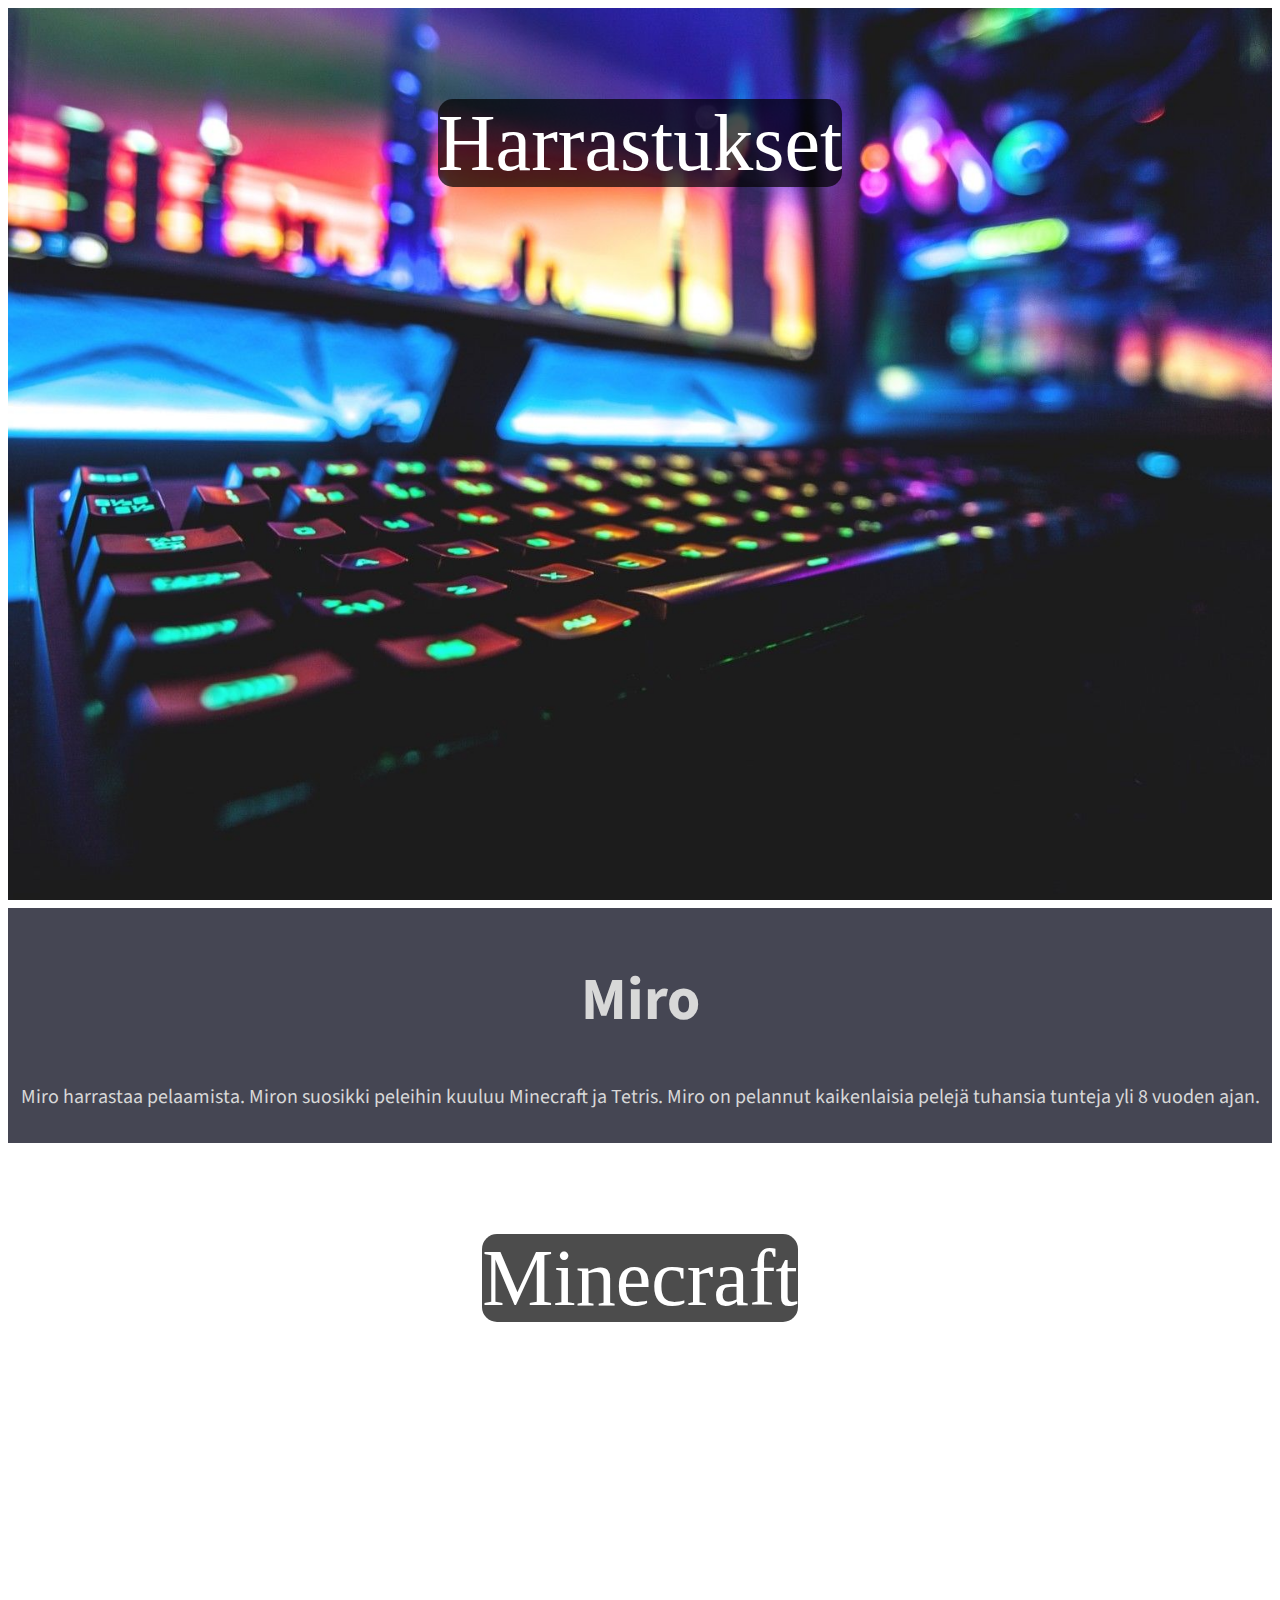
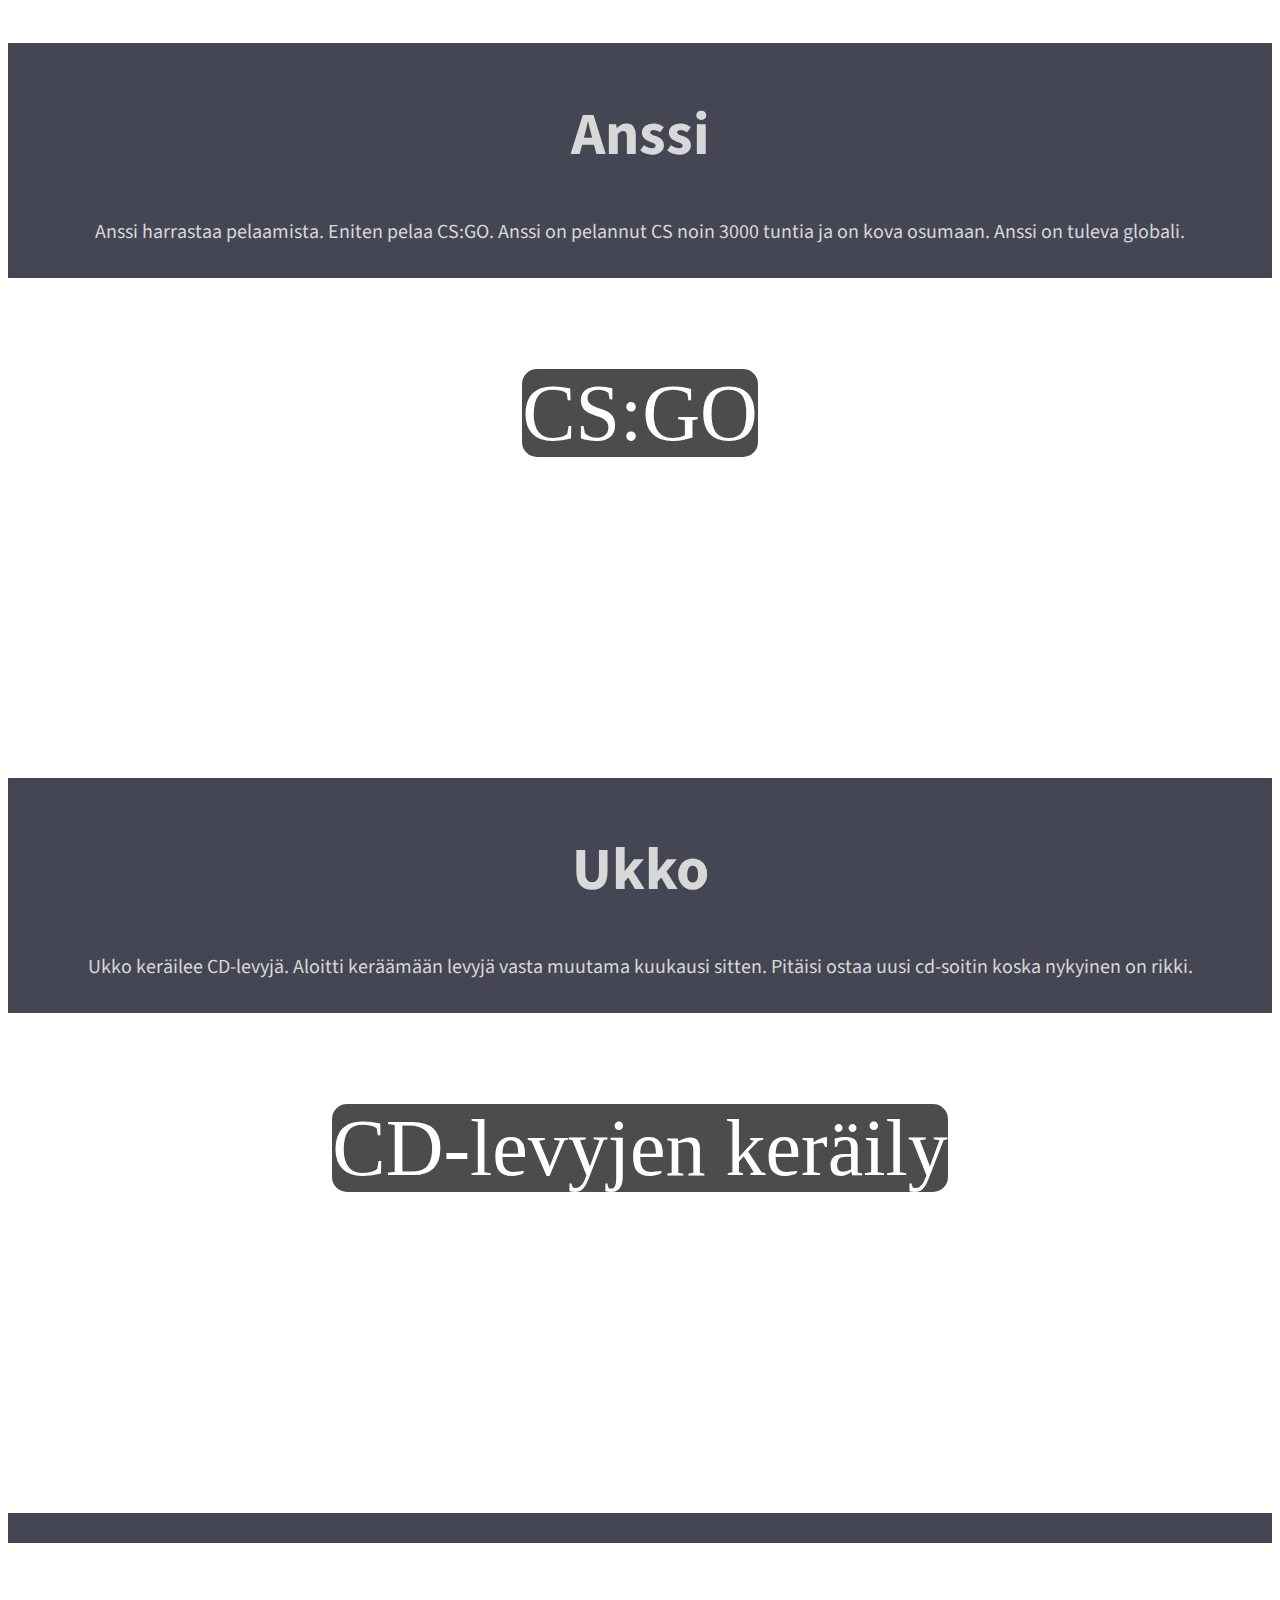
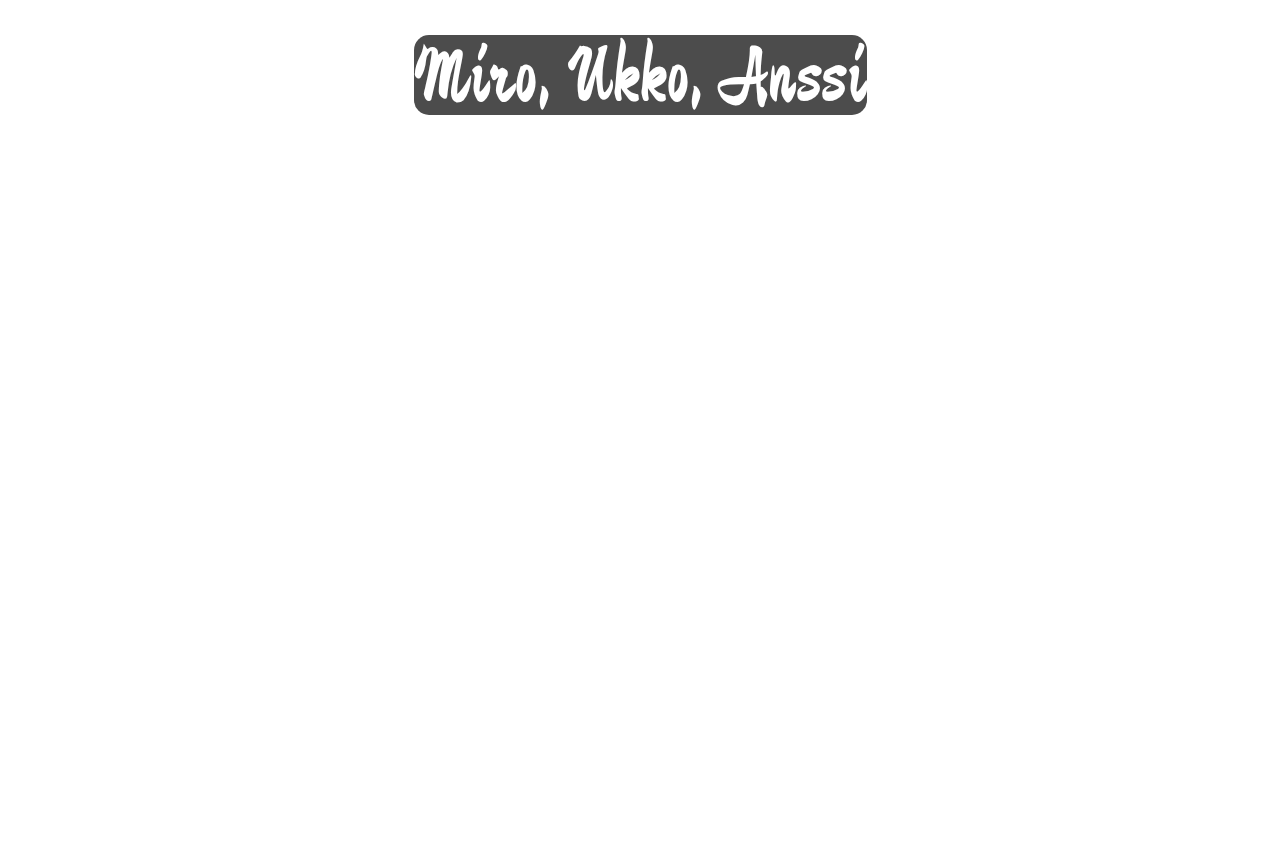
<file: index.html>
<!DOCTYPE html>
<html lang="en">
<head>
  <meta charset="UTF-8">
  <meta name="viewport" content="width=device-width, initial-scale=1.0">
  <meta http-equiv="X-UA-Compatible" content="ie=edge">
  <title>Harrastukset</title>
  <link rel="stylesheet" href="style.css">
  <style>
    @import url('https://fonts.googleapis.com/css?family=Source+Sans+Pro&display=swap');
  </style>
</head>
<body>
  <div class="pimg1">
    <div class="ptext">
      <span class="border">
        Harrastukset
      </span>
    </div>
  </div>

  <section class="section section-light">
    <h1>Miro</h1>
    <p>
      Miro harrastaa pelaamista. Miron suosikki peleihin kuuluu Minecraft ja Tetris. Miro on pelannut kaikenlaisia pelejä tuhansia tunteja yli 8 vuoden ajan.
    </p>
  </section>

  <div class="pimg2">
    <div class="ptext">
      <span class="border">
         Minecraft
      </span>
    </div>
  </div>

  <section class="section section-dark">
    <h1>Anssi</h1>
    <p>
      Anssi harrastaa pelaamista. Eniten pelaa CS:GO. Anssi on pelannut CS noin 3000 tuntia ja on kova osumaan. Anssi on tuleva globali.
    </p>
  </section>

  <div class="pimg3">
    <div class="ptext">
      <span class="border">
          CS:GO
      </span>
    </div>
  </div>

  <section class="section section-dark">
    <h1>Ukko</h1>
    <p>
      Ukko keräilee CD-levyjä. Aloitti keräämään levyjä vasta muutama kuukausi sitten. Pitäisi ostaa uusi cd-soitin koska nykyinen on rikki.
    </p>
  </section>

  <div class="pimg4">
    <div class="ptext">
      <span class="border">
          CD-levyjen keräily
      </span>
    </div>
  </div>
  <section class="section section-dark" style="height: 20px">
    <p>  </p> <!-- Tyhjää elementti jotta <section> näkyisi sivulla -->
  </section>
  <div class="pimg1">
    <div class="ptext">
      <span class="border" style="font-family: 'Zhi Mang Xing';">
          Miro, Ukko, Anssi
      </span>
    </div>
  </div>

</body>
</html>
</file>
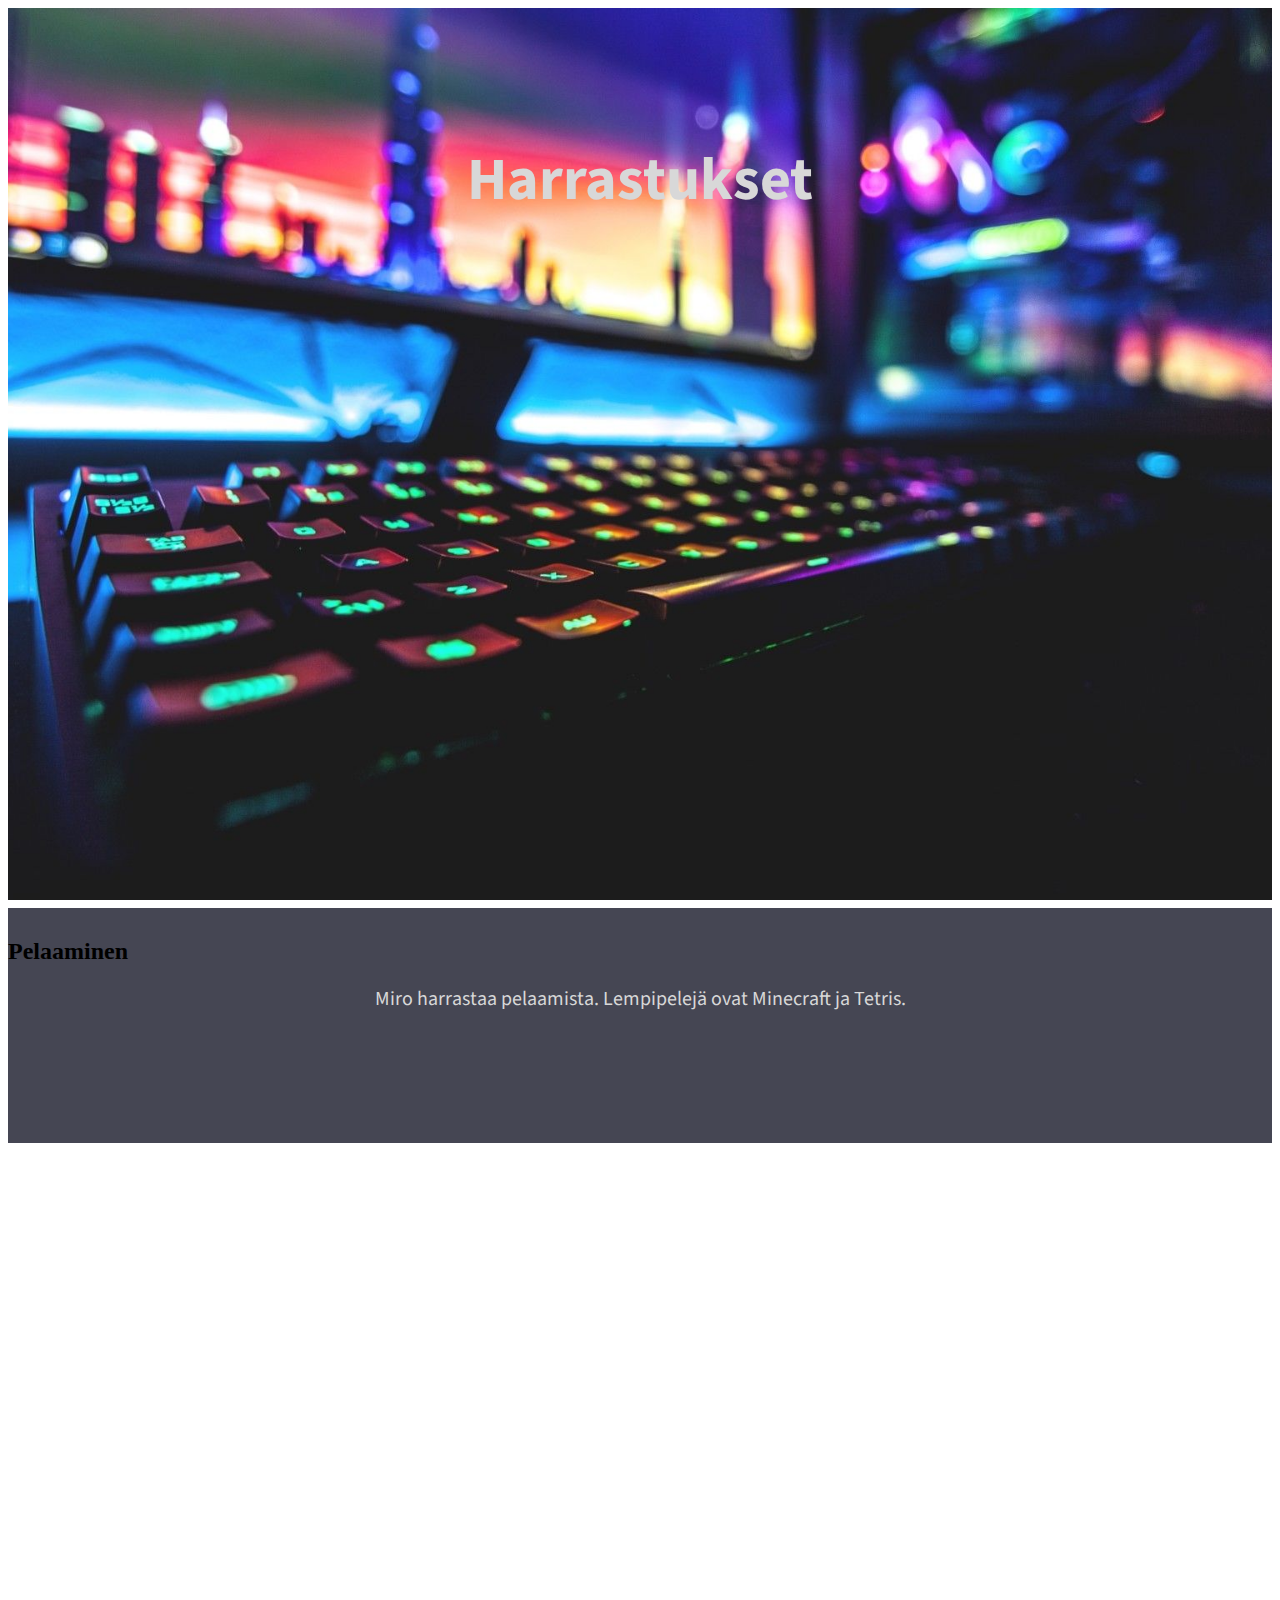
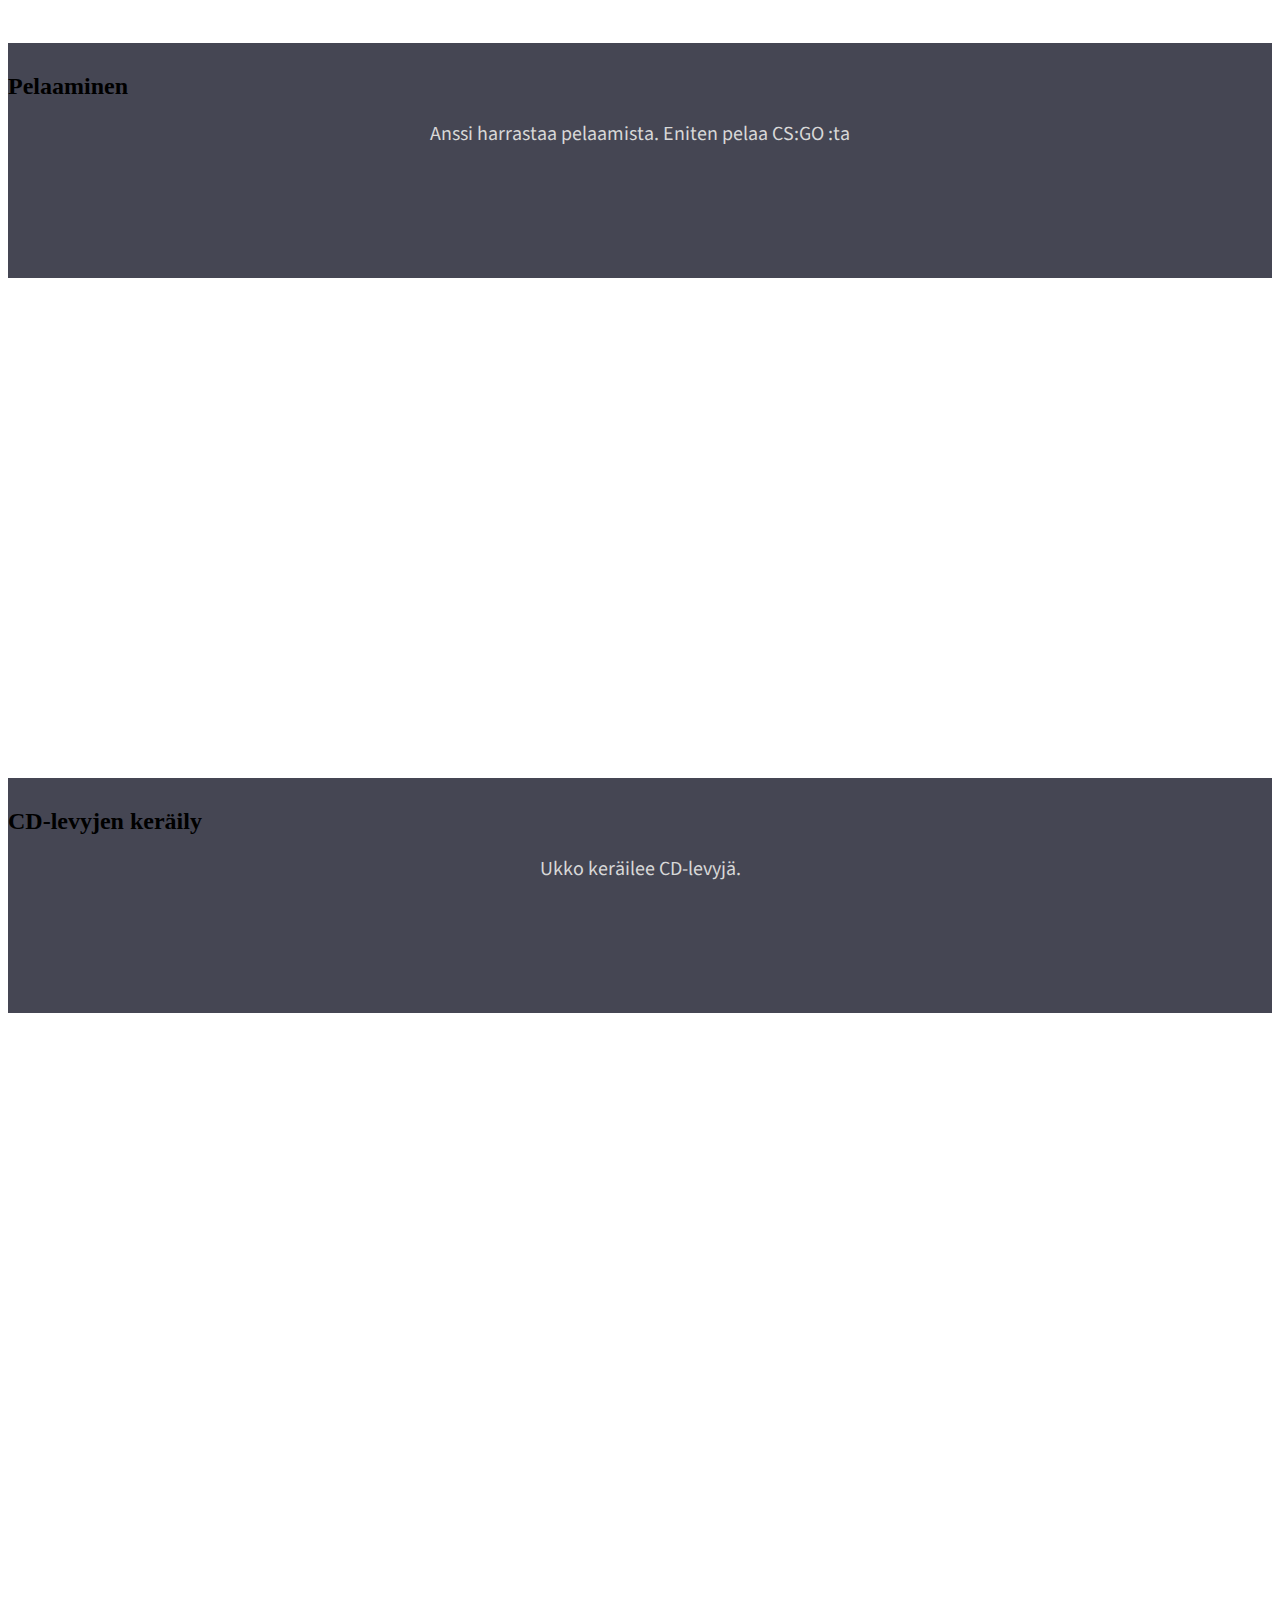
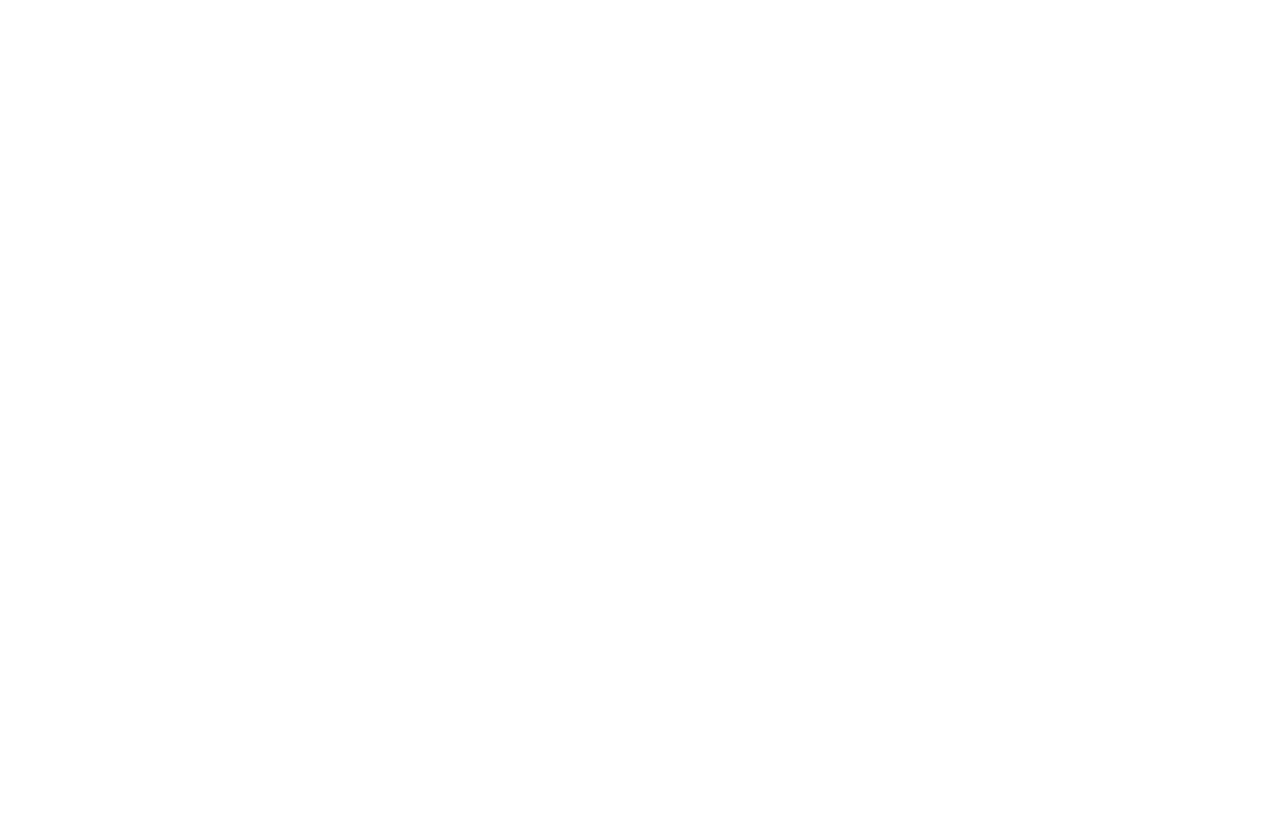
<file: projekti3.html>
<!DOCTYPE html>
<html lang="en">
<head>
  <meta charset="UTF-8">
  <meta name="viewport" content="width=device-width, initial-scale=1.0">
  <meta http-equiv="X-UA-Compatible" content="ie=edge">
  <title> Harrastukset </title>
  <link rel="stylesheet" href="style.css">
</head>
<body>
  <div class="pimg1">
    <div class="ptext">
      <span class="border">
        <h1> Harrastukset </h1>
      </span>
    </div>
  </div>

  <section class="section section-light">
    <h2>Pelaaminen</h2>
    <p>
      Miro harrastaa pelaamista. Lempipelejä ovat Minecraft ja Tetris.
    </p>
  </section>

  <div class="pimg2">
    <div class="ptext">
      <span class="border trans">
       <h3> Minecraft </h3>
      </span>
    </div>
  </div>

  <section class="section section-dark">
    <h2>Pelaaminen</h2>
    <p>
      Anssi harrastaa pelaamista. Eniten pelaa CS:GO :ta
    </p>
  </section>

  <div class="pimg3">
    <div class="ptext">
      <span class="border trans">
        <h3> CS:GO </h3>
      </span>
    </div>
  </div>

  <section class="section section-dark">
    <h2>CD-levyjen keräily</h2>
    <p>
      Ukko keräilee CD-levyjä.
    </p>
  </section>

  <div class="pimg4">
    <div class="ptext">
      <span class="border">
        <h3> CD-levyjen keräily </h3>
      </span>
    </div>
  </div>

  <div class="pimg1">
    <div class="ptext">
      <span class="border">
        <h2> Miro Laukka, Ukko Lindqvist, Anssi Hahtiperä </h2>
      </span>
    </div>
  </div>

</body>
</html>





<!--linkit kuviin
cs http://getwallpapers.com/collection/cs-go-wallpapers-1920x1080
minecraft https://wallpaperaccess.com/minecraft-hd
cd https://hipwallpaper.com/cd-collection-wallpapers/
setup  https://wallpaperaccess.com/old-gaming -->
</file>
<file: style.css>
/*
Import required fonts
*/

@import url('https://fonts.googleapis.com/css?family=Zhi+Mang+Xing&display=swap');
@import url('https://fonts.googleapis.com/css?family=Source+Sans+Pro&display=swap');


body, html {
    height: 100%;
  }




.pimg1{
    /* The image used */
    background-image: url("gamingsetupimage.jpg");

    /* Full height */
    height: 100%;

    /* Create the parallax scrolling effect */
    background-attachment: fixed;
    background-position: center;
    background-repeat: no-repeat;
    background-size: cover;
}

/* Miro harrastus */
.pimg2 {
    /* The image used */
    background-image: url("minecraftkuva.jpg");

    /* Set a specific height */
    height: 500px;

    /* Create the parallax scrolling effect */
    background-attachment: fixed;
    background-position: center;
    background-repeat: no-repeat;
    background-size: cover;
  }

/* Anssi harrastus */
.pimg3 {
    /* The image used */
    background-image: url("Counter-Strike-Global-Offensive.jpg");

    /* Set a specific height */
    height: 500px;

    /* Create the parallax scrolling effect */
    background-attachment: fixed;
    background-position: center;
    background-repeat: no-repeat;
    background-size: cover;
}

/* Ukko harrastus */
.pimg4 {
    /* The image used */
    background-image: url("cdkuva.jpg");

    /* Set a specific height */
    height: 500px;

    /* Create the parallax scrolling effect */
    background-attachment: fixed;
    background-position: center;
    background-repeat: no-repeat;
    background-size: cover;
  }

/* Add a darkened background to the text inside the images */
.border{
    background-color: rgba(0, 0, 0, 0.7); /* Change the color of the background to black with 70% opacity*/
    border-radius: 15px; /* Make the corners round */
}

/* Section where the information about hobbies is in */
.section{
    padding-top: 10px; /* Add padding on the top to make it more aligned vertically */
    background-color: #454653; /* Change the background color of the selection to dark grey */
    height: 25%; /* Make the height of the section 25% of the screen height */
    max-width: 100%; /* Define max width so it doesn't stretch outside of the screen */
}

/* Title inside of section */
h1{
    text-align: center; /* Make the text aligned to the center horizontally */
    font-size: 60px; /* Change the size of the text to 60px */
    color: rgb(216, 216, 216); /* Change the color of the text to bit darker white/super light gray */
    font-family: 'Source Sans Pro', sans-serif; /* Change the default font to something nicer */

}

/* Description of sections */
p{
    text-align: center; /* Make the text aligned to the center horizontally */
    font-size: 20px; /* Change the size of the text to 20px */
    color: rgb(216, 216, 216); /* Change the color of the text to bit darker white/super light gray */
    font-family: 'Source Sans Pro', sans-serif; /* Change the default font to something nicer */
}

.ptext{
    padding-top: 90px; /* Add padding to the top so the text would be more down vertically*/
    text-align: center; /* Make the text aligned to the center horizontally */
    font-size: 80px; /* Change the size of the text to 90px */
    color: white; /* Change the color to white */
}
</file>
